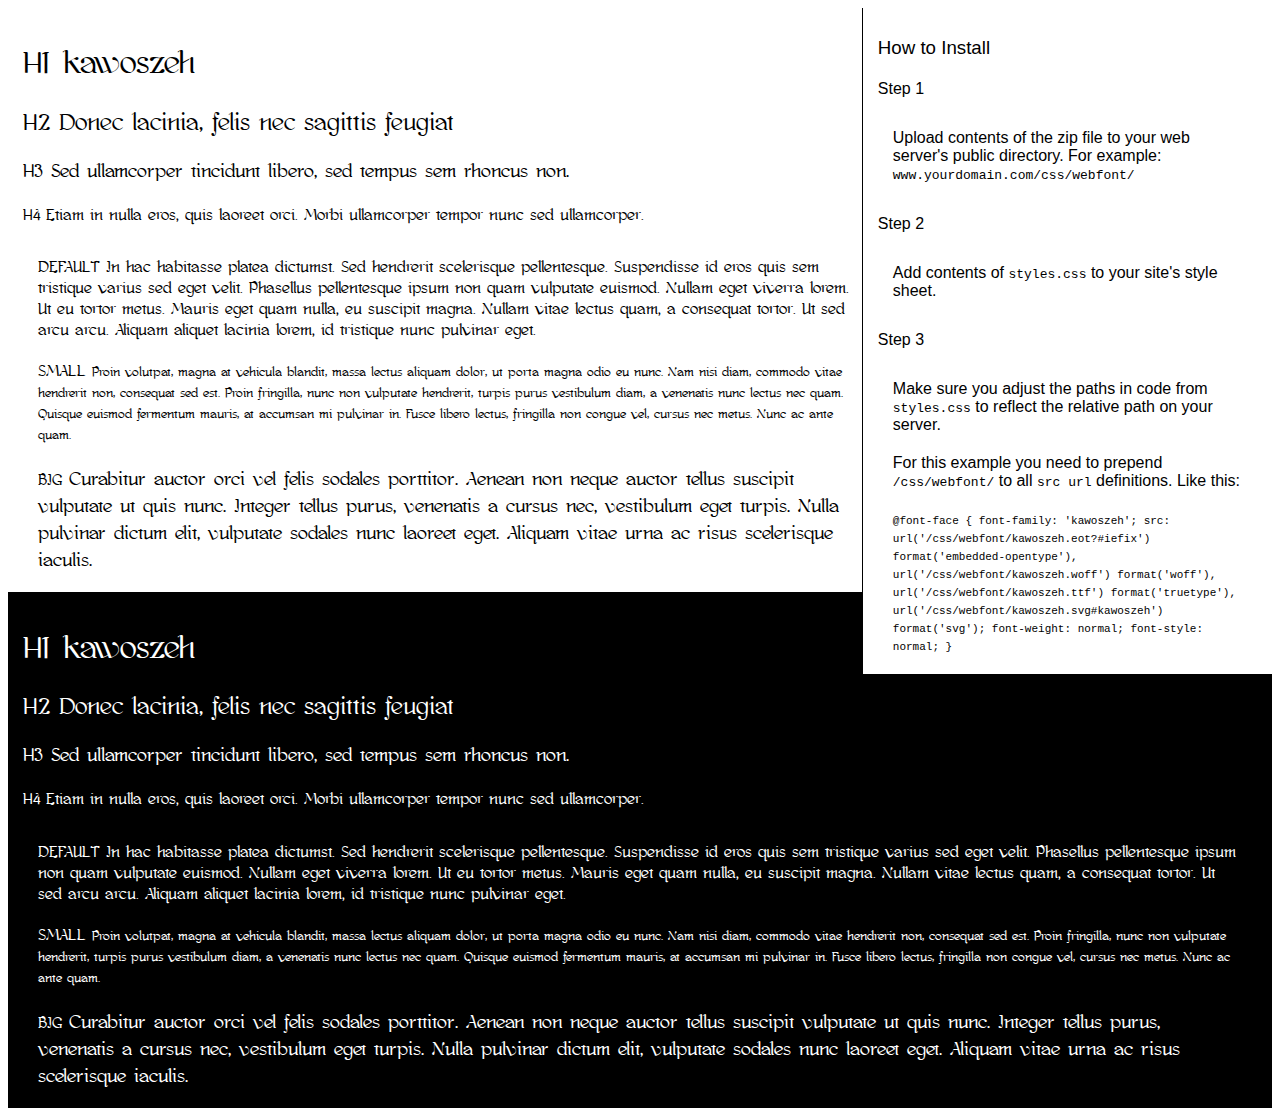
<file: fonts/preview.html>
<!DOCTYPE html>
<html>
<head>
<title>
kawoszeh
 - Web font preview
</title>
<style type='text/css'>

@font-face {
  font-family: 'kawoszeh';
  src: url('kawoszeh.eot?#iefix') format('embedded-opentype'),  url('kawoszeh.woff') format('woff'), url('kawoszeh.ttf')  format('truetype'), url('kawoszeh.svg#kawoszeh') format('svg');
  font-weight: normal;
  font-style: normal;
}

body { font-family: 'kawoszeh' !important; }
h1, h2, h3, h4 { font-weight: normal; }
.reg { color:black; background:white; }
.inverse { color:white; background:black; }
div { padding: 10px 15px; }
.right { background:white; width:30%; float: right; font-family: sans-serif; border: 1px solid black; border-width: 0 0 1px 1px;}
</style>
</head>
<body>
<div class='right'>
<h3>How to Install</h3>
<h4>Step 1</h4>
<div>
Upload contents of the zip file to your web server's public directory. For example:
<code>www.yourdomain.com/css/webfont/</code>
</div>
<h4>Step 2</h4>
<div>
Add contents of
<code>styles.css</code>
to your site's style sheet.
</div>
<h4>Step 3</h4>
<div>
Make sure you adjust the paths in code from
<code>styles.css</code>
to reflect the relative path on your server.
</div>
<div>
For this example you need to prepend
<code>/css/webfont/</code>
to all
<code>src url</code>
definitions. Like this:
</div>
<div>
<code style='font-size:11px;'>@font-face {
  font-family: 'kawoszeh';
  src: url('/css/webfont/kawoszeh.eot?#iefix') format('embedded-opentype'),  url('/css/webfont/kawoszeh.woff') format('woff'), url('/css/webfont/kawoszeh.ttf')  format('truetype'), url('/css/webfont/kawoszeh.svg#kawoszeh') format('svg');
  font-weight: normal;
  font-style: normal;
}</code>
</div>
</div>
<div class='reg'>
<h1>
H1
kawoszeh
</h1>
<h2>
H2
Donec lacinia, felis nec sagittis feugiat
</h2>
<h3>
H3
Sed ullamcorper tincidunt libero, sed tempus sem rhoncus non.
</h3>
<h4>
H4
Etiam in nulla eros, quis laoreet orci. Morbi ullamcorper tempor nunc sed ullamcorper.
</h4>
<div>
DEFAULT
In hac habitasse platea dictumst. Sed hendrerit scelerisque pellentesque. Suspendisse id eros quis sem tristique varius sed eget velit. Phasellus pellentesque ipsum non quam vulputate euismod. Nullam eget viverra lorem. Ut eu tortor metus. Mauris eget quam nulla, eu suscipit magna. Nullam vitae lectus quam, a consequat tortor. Ut sed arcu arcu. Aliquam aliquet lacinia lorem, id tristique nunc pulvinar eget.
</div>
<div>
SMALL
<small>
Proin volutpat, magna at vehicula blandit, massa lectus aliquam dolor, ut porta magna odio eu nunc. Nam nisi diam, commodo vitae hendrerit non, consequat sed est. Proin fringilla, nunc non vulputate hendrerit, turpis purus vestibulum diam, a venenatis nunc lectus nec quam. Quisque euismod fermentum mauris, at accumsan mi pulvinar in. Fusce libero lectus, fringilla non congue vel, cursus nec metus. Nunc ac ante quam.
</small>
</div>
<div>
BIG
<big>
Curabitur auctor orci vel felis sodales porttitor. Aenean non neque auctor tellus suscipit vulputate ut quis nunc. Integer tellus purus, venenatis a cursus nec, vestibulum eget turpis. Nulla pulvinar dictum elit, vulputate sodales nunc laoreet eget. Aliquam vitae urna ac risus scelerisque iaculis.
</big>
</div>

</div>
<div class='inverse'>
<h1>
H1
kawoszeh
</h1>
<h2>
H2
Donec lacinia, felis nec sagittis feugiat
</h2>
<h3>
H3
Sed ullamcorper tincidunt libero, sed tempus sem rhoncus non.
</h3>
<h4>
H4
Etiam in nulla eros, quis laoreet orci. Morbi ullamcorper tempor nunc sed ullamcorper.
</h4>
<div>
DEFAULT
In hac habitasse platea dictumst. Sed hendrerit scelerisque pellentesque. Suspendisse id eros quis sem tristique varius sed eget velit. Phasellus pellentesque ipsum non quam vulputate euismod. Nullam eget viverra lorem. Ut eu tortor metus. Mauris eget quam nulla, eu suscipit magna. Nullam vitae lectus quam, a consequat tortor. Ut sed arcu arcu. Aliquam aliquet lacinia lorem, id tristique nunc pulvinar eget.
</div>
<div>
SMALL
<small>
Proin volutpat, magna at vehicula blandit, massa lectus aliquam dolor, ut porta magna odio eu nunc. Nam nisi diam, commodo vitae hendrerit non, consequat sed est. Proin fringilla, nunc non vulputate hendrerit, turpis purus vestibulum diam, a venenatis nunc lectus nec quam. Quisque euismod fermentum mauris, at accumsan mi pulvinar in. Fusce libero lectus, fringilla non congue vel, cursus nec metus. Nunc ac ante quam.
</small>
</div>
<div>
BIG
<big>
Curabitur auctor orci vel felis sodales porttitor. Aenean non neque auctor tellus suscipit vulputate ut quis nunc. Integer tellus purus, venenatis a cursus nec, vestibulum eget turpis. Nulla pulvinar dictum elit, vulputate sodales nunc laoreet eget. Aliquam vitae urna ac risus scelerisque iaculis.
</big>
</div>

</div>
</body>
</html>
</file>
